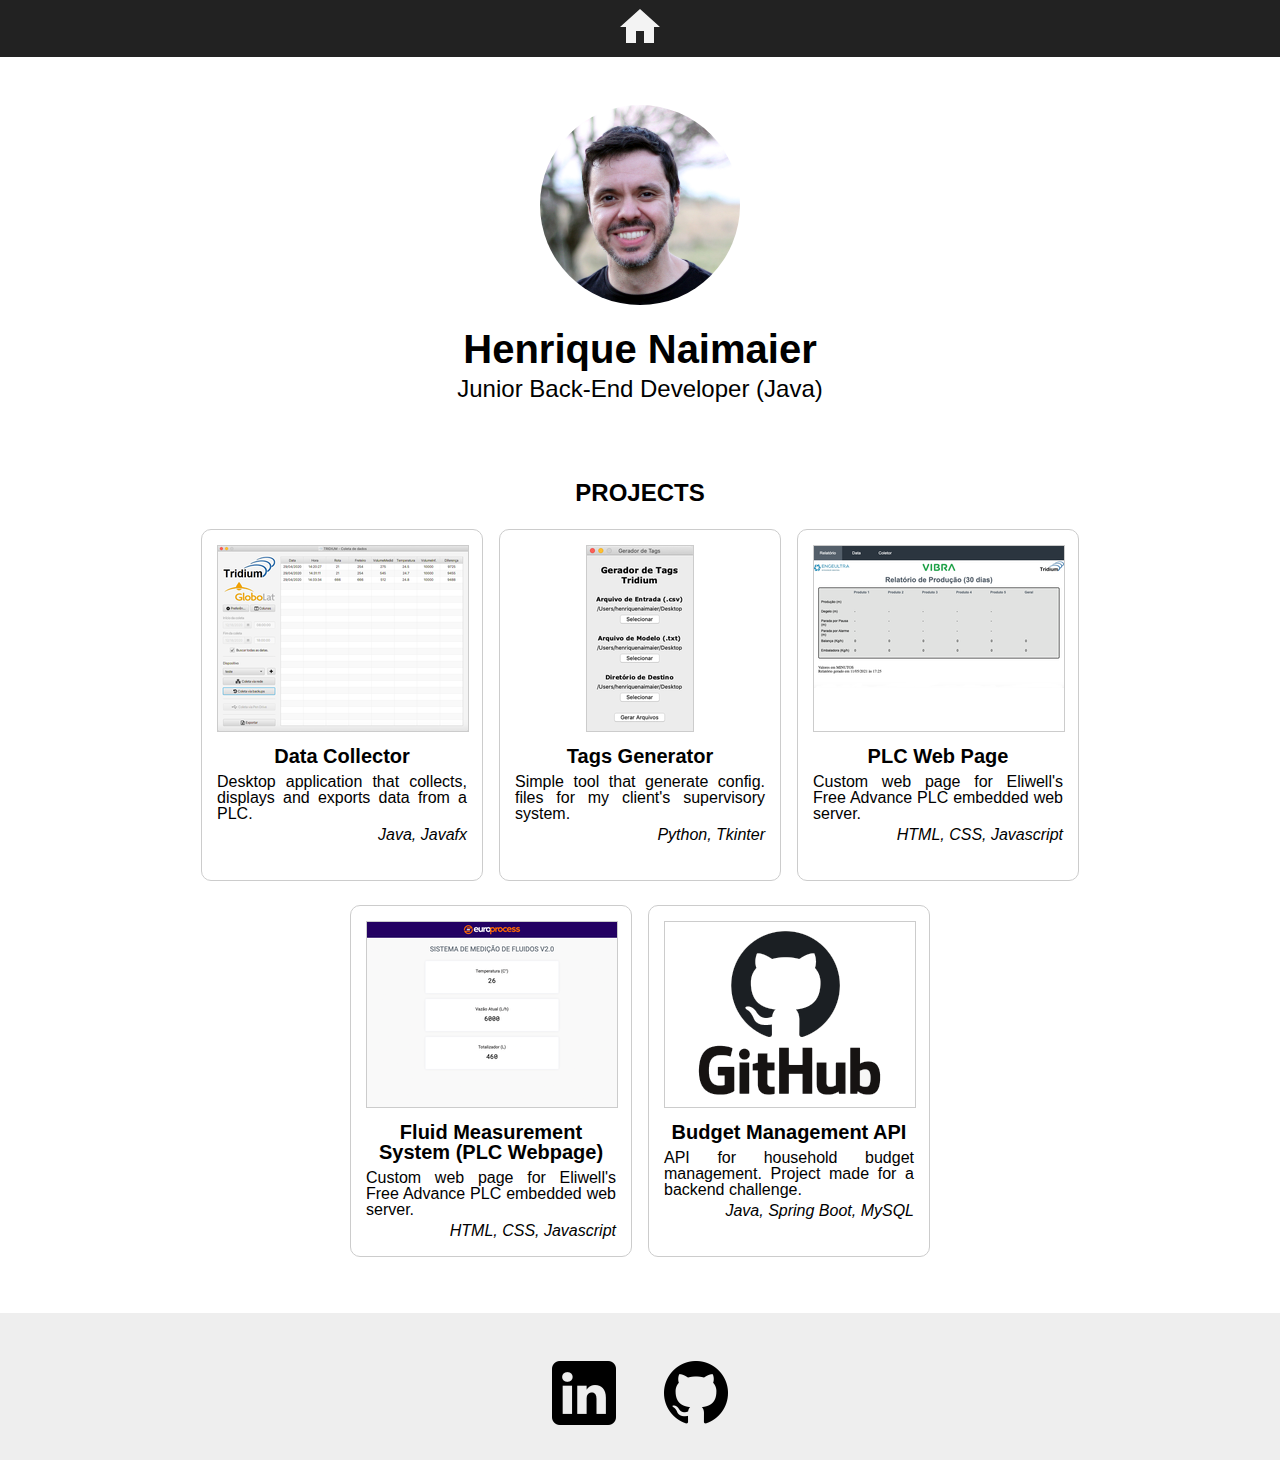
<file: index.html>
<!DOCTYPE html>
<html lang="en">
<head>
    <meta charset="UTF-8">
    <meta http-equiv="X-UA-Compatible" content="IE=edge">
    <meta name="viewport" content="width=device-width, initial-scale=1.0">
    <title>Henrique Naimaier</title>
    <link rel="stylesheet" href="css/reset.css">
    <link rel="stylesheet" href="css/base.css">
    <link rel="stylesheet" href="css/index.css">
</head>
<body>
    <header class="header container">
        <nav class="header__navigation">
            <ul>
                <li>
                    <a href="index.html">
                        <img src="img/iconfinder_home_326656.svg" alt="Home link" class="header__nav-icon">
                    </a>
                </li>
            </ul>
        </nav>
    </header>
    
    <main>
        <section class="profile container">
            <img id="profile__pic" src="img/IMG_0506.JPG" alt="My Picture" height="200px" width="200px">
            <h1 class="profile__title">Henrique Naimaier</h1>
            <p class="profile__subtitle">Junior Back-End Developer (Java)</p>
        </section>
        <section class="projects container">
            <h2 class="projects__title">PROJECTS</h2>
            <ul class="projects__project-list">
                <li>
                    <a href="coletor.html" class="projects__project-item">
                        <img src="img/collector/thumbnail.png" alt="Data Collector Screenshot" 
                            class="projects__project-image">
                        <h3 class="projects__project-title">Data Collector</h3>
                        <p class="projects__project-text">
                            Desktop application that collects, displays and exports data from a PLC.
                        </p>
                        <p class="projects__project-keywords">Java, Javafx</p>
                    </a>
                </li>
                <li>
                    <a href="tags-generator.html" class="projects__project-item">
                        <img src="img/tags-generator/thumbnail.png" alt="Tags Generator Screenshot" 
                            class="projects__project-image">
                        <h3 class="projects__project-title">Tags Generator</h3>
                        <p class="projects__project-text">
                            Simple tool that generate config. files for my client's supervisory system.
                        </p>
                        <p class="projects__project-keywords">Python, Tkinter</p>
                    </a>
                </li>
                <li>
                    <a href="plc-webpage.html" class="projects__project-item">
                        <img src="img/plc-webpage/thumbnail.png" alt="Imagem projeto" 
                            class="projects__project-image">
                        <h3 class="projects__project-title">PLC Web Page</h3>
                        <p class="projects__project-text">
                            Custom web page for Eliwell's Free Advance PLC embedded web server.
                        </p>
                        <p class="projects__project-keywords">HTML, CSS, Javascript</p>
                    </a>
                </li>
                <li>
                    <a href="europrocess-plc-webpage.html" class="projects__project-item">
                        <img src="img/europrocess-plc-webpage/thumbnail.png" alt="Imagem projeto" 
                            class="projects__project-image">
                        <h3 class="projects__project-title">Fluid Measurement System (PLC Webpage)</h3>
                        <p class="projects__project-text">
                            Custom web page for Eliwell's Free Advance PLC embedded web server.
                        </p>
                        <p class="projects__project-keywords">HTML, CSS, Javascript</p>
                    </a>
                </li>
                <li>
                    <a href="https://github.com/naimaier/alura-backend-challenge-08-2022" target="_blank" class="projects__project-item">
                        <img src="img/budget/github.png" alt="Data Collector Screenshot" 
                            class="projects__project-image">
                        <h3 class="projects__project-title">Budget Management API</h3>
                        <p class="projects__project-text">
                            API for household budget management. Project made for a backend challenge.
                        </p>
                        <p class="projects__project-keywords">Java, Spring Boot, MySQL</p>
                    </a>
                </li>
            </ul>
        </section>
    </main>

    <footer class="footer container">
        <ul class="footer__social-links">
            <li>
                <a href="https://www.linkedin.com/in/naimaier/" class="footer__social-item">
                    <img src="img/iconfinder_Rounded_Linkedin2_svg_5282542-64.png" alt="LinkedIn link">
                </a>
            </li>
            <li>
                <a href="https://github.com/naimaier" class="footer__social-item">
                    <img src="img/iconfinder_mark-github_298822-64.png" alt="Github link">
                </a>
            </li>
        </ul>
    </footer>
</body>
</html>
</file>
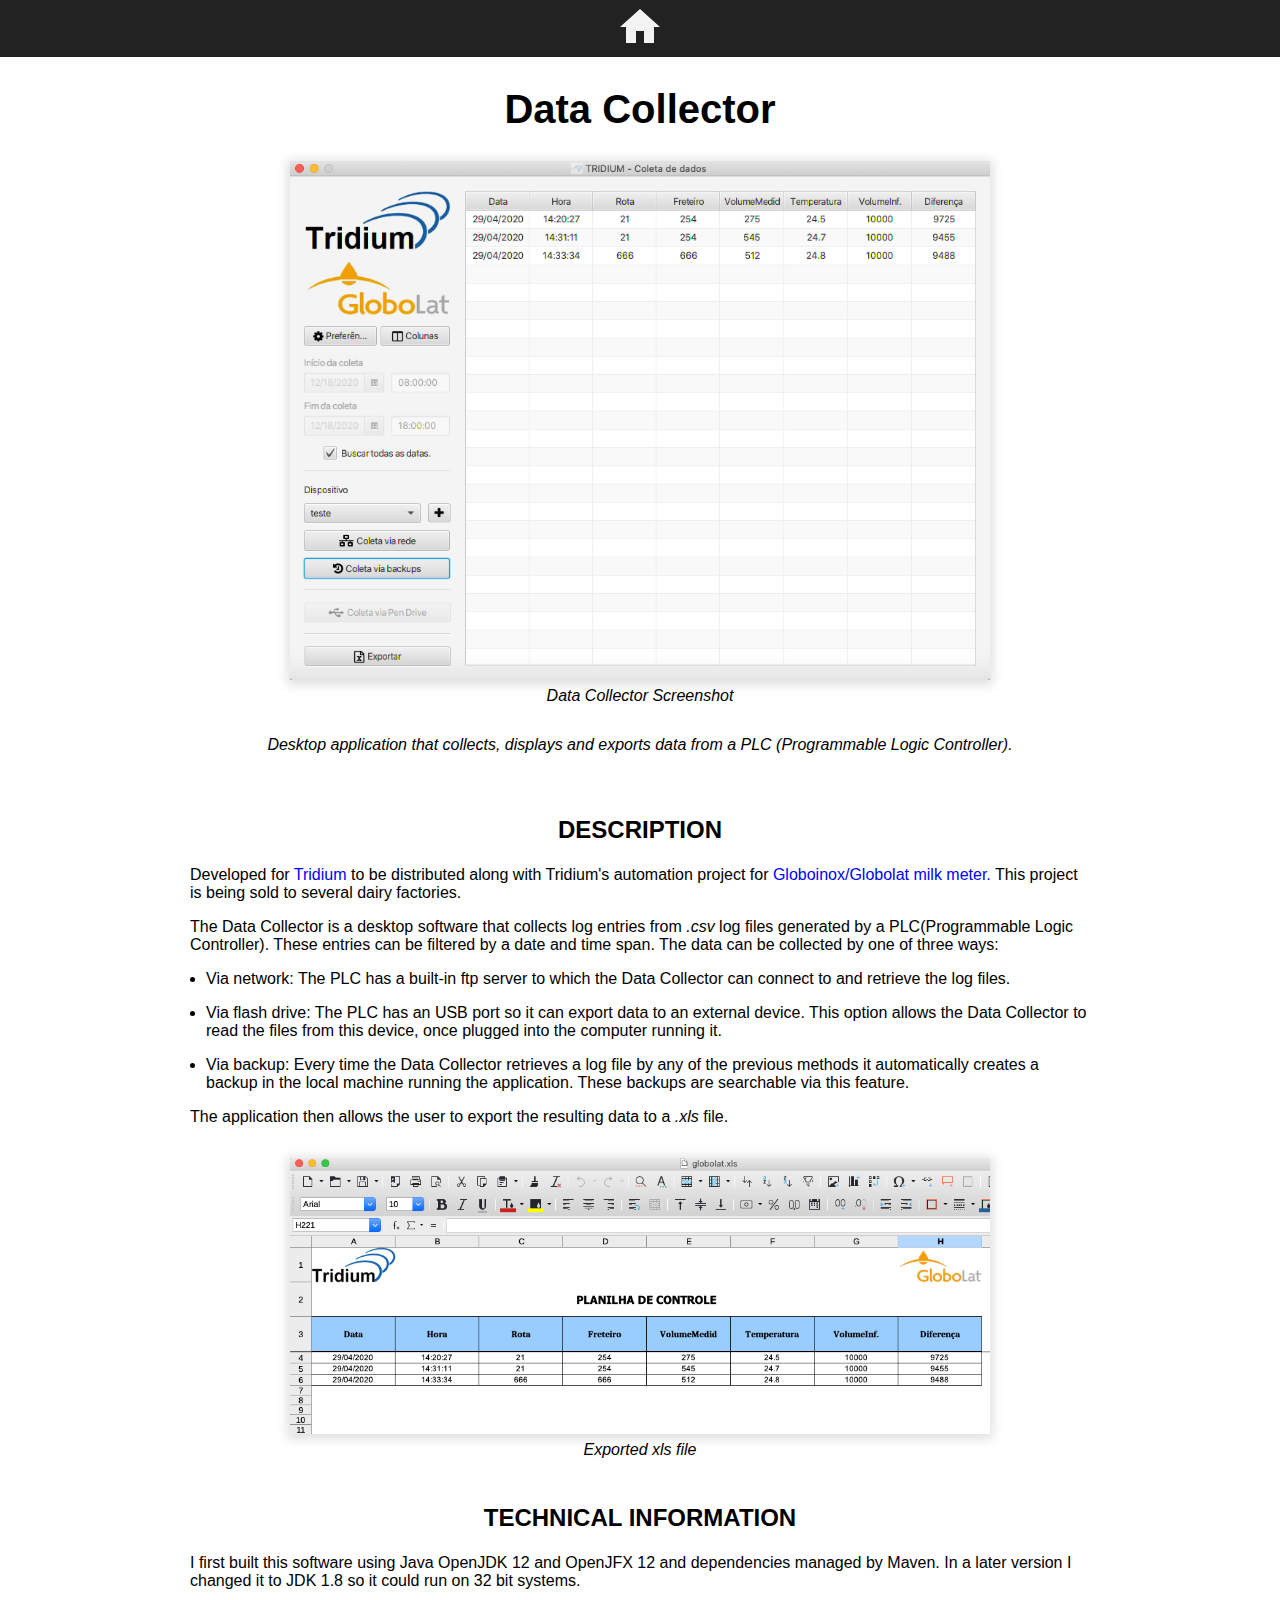
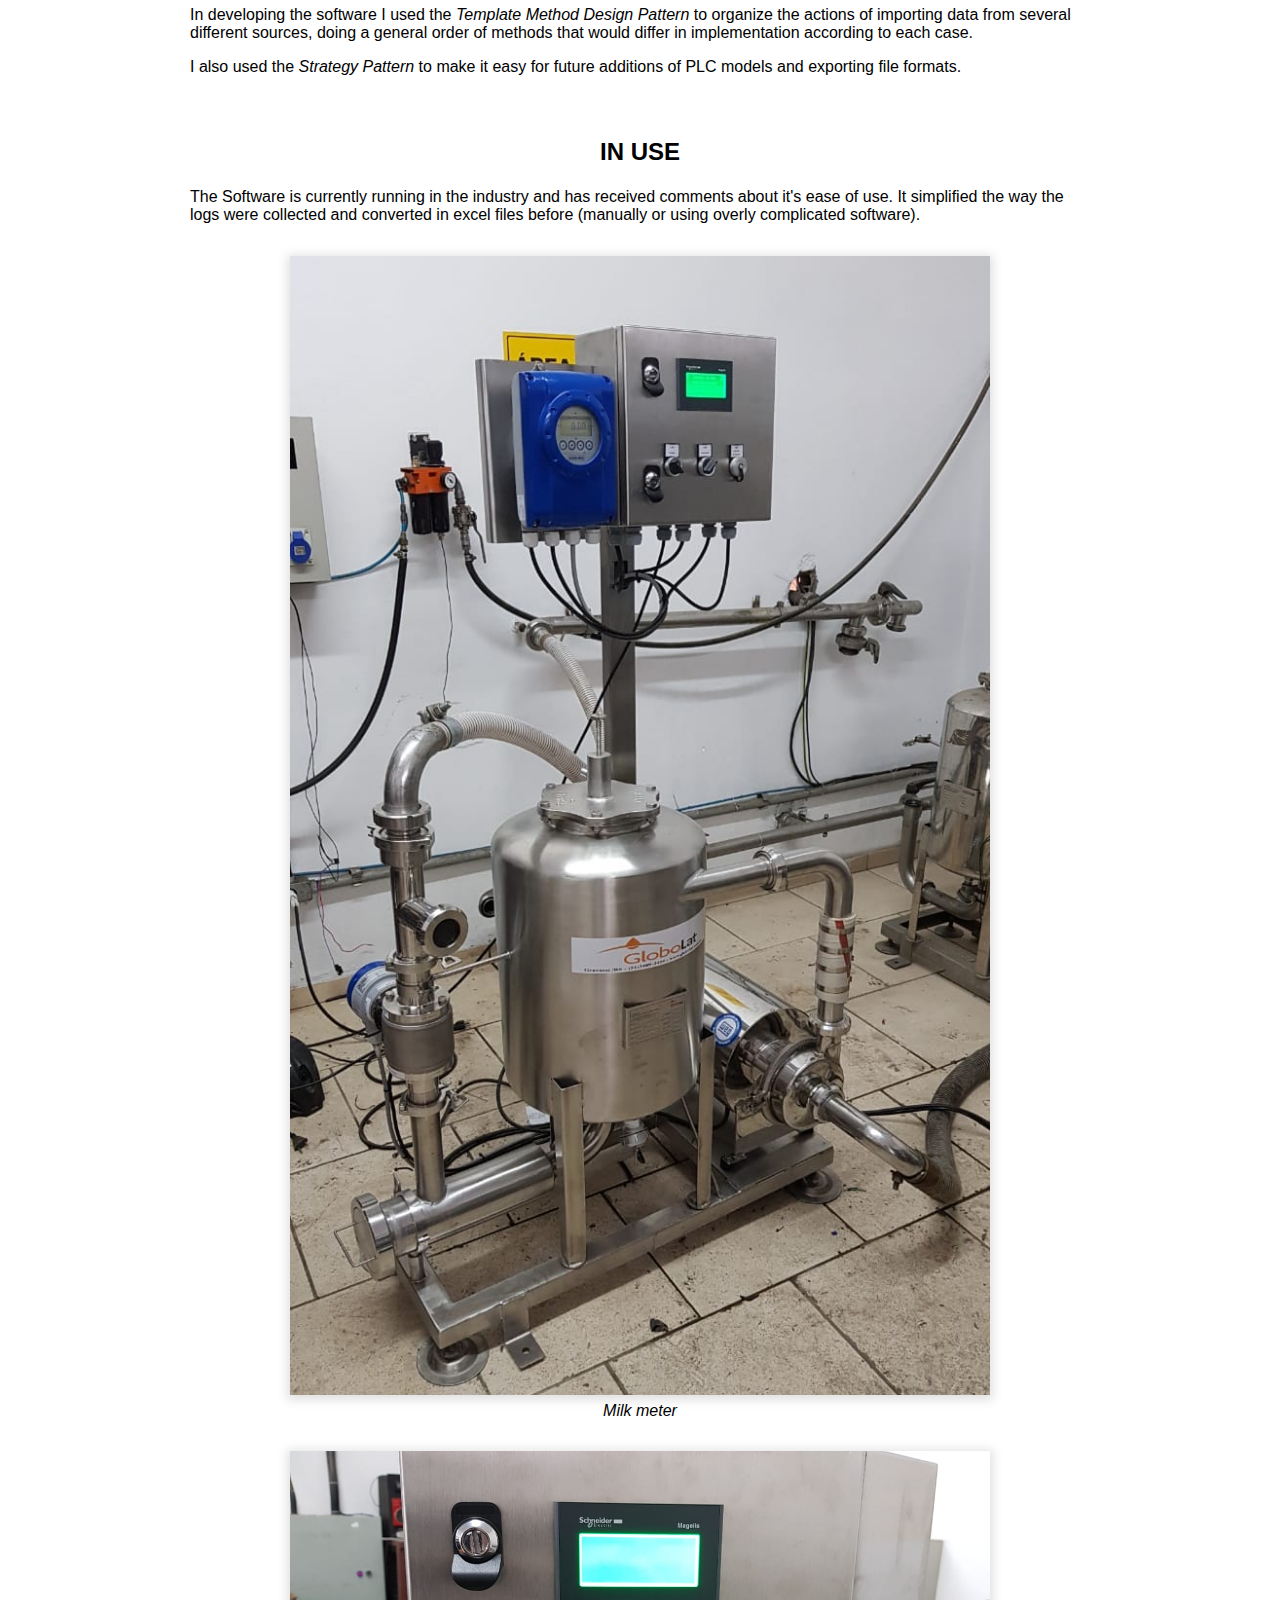
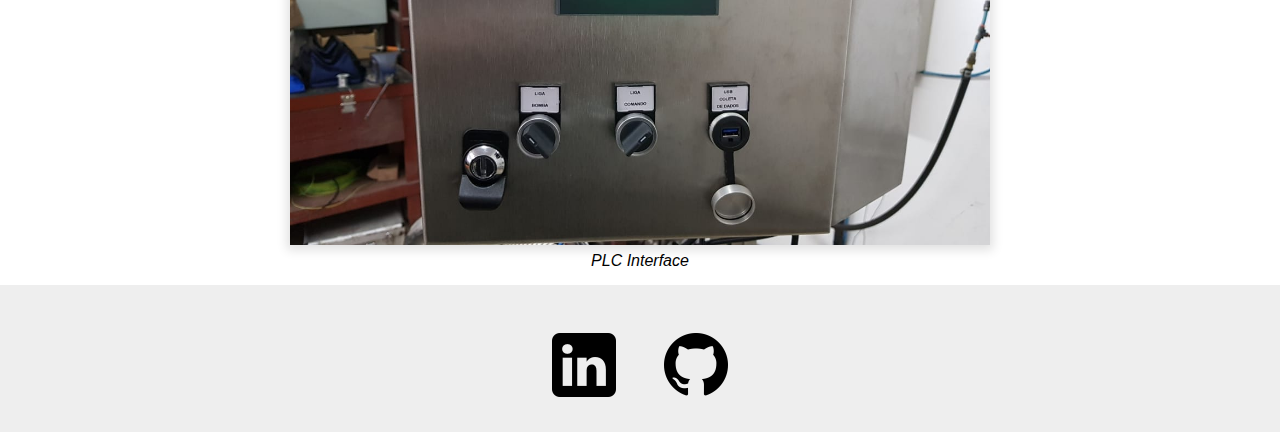
<file: coletor.html>
<!DOCTYPE html>
<html lang="en">
<head>
    <meta charset="UTF-8">
    <meta http-equiv="X-UA-Compatible" content="IE=edge">
    <meta name="viewport" content="width=device-width, initial-scale=1.0">
    <title>Data Collector</title>
    <link rel="stylesheet" href="css/reset.css">
    <link rel="stylesheet" href="css/base.css">
    <link rel="stylesheet" href="css/project.css">
</head>
<body>
    <header class="header container">
        <nav class="header__navigation">
            <ul>
                <li>
                    <a href="index.html">
                        <img src="img/iconfinder_home_326656.svg" alt="Home link" class="header__nav-icon">
                    </a>
                </li>
            </ul>
        </nav>
    </header>

    <main>
        <section class="project container">
            <h1 class="project__title">Data Collector</h1>
            <figure class="project__screenshot">
                <img src="img/collector/coletor.png" alt="Data Collector Screenshot" 
                    class="project__screenshot-image">
                <figcaption class="project__screenshot-caption">Data Collector Screenshot</figcaption>
            </figure>
            <p class="project__text project__summary">
                Desktop application that collects, displays and exports data from a <dfn>PLC</dfn> 
                (Programmable Logic Controller).
            </p>
        </section>

        <!-- Description -->
        <section class="project container">
            <h2 class="project__section-title">Description</h2>
            <p class="project__text">
                Developed for 
                <a href="http://www.tridium.com.br/" target="_blank" class="project__anchor">
                    Tridium
                </a>
                to be distributed along with Tridium's automation project for
                <a href="http://www.globoinox.com.br/index.php/2019/08/12/medidor-de-leite/" 
                    target="_blank" class="project__anchor">
                    Globoinox/Globolat milk meter.
                </a>
                This project is being sold to several dairy factories.
            </p>
            <p class="project__text">
                The Data Collector is a desktop software that collects log entries from <i>.csv</i> log files 
                generated by a PLC(Programmable Logic Controller). These entries can be filtered by a date and time span. 
                The data can be collected by one of three ways:
            </p>
            <ul class="project__list">
                <li class="project__text project__list__item">
                    Via network: The PLC has a built-in ftp server to which the Data Collector can connect to 
                    and retrieve the log files.
                </li>
                <li class="project__text project__list__item">
                    Via flash drive: The PLC has an USB port so it can export data to an external device. 
                    This option allows the Data Collector to read the files from this device, once plugged 
                    into the computer running it.
                </li>
                <li class="project__text project__list__item">
                    Via backup: Every time the Data Collector retrieves a log file by any of the previous 
                    methods it automatically creates a backup in the local machine running the application. 
                    These backups are searchable via this feature.
                </li>
            </ul>
            <p class="project__text">
                The application then allows the user to export the resulting data to a <i>.xls</i> file.
            </p>
            <figure class="project__screenshot">
                <img src="img/collector/coletor-xls.png" alt="Exported xls file" 
                class="project__screenshot-image">
                <figcaption class="project__screenshot-caption">Exported xls file</figcaption>
            </figure>
        </section>

        <!-- Technologies / What I've learned -->
        <section class="project container">
            <h2 class="project__section-title">Technical Information</h2>
            <p class="project__text">
                I first built this software using Java OpenJDK 12 and OpenJFX 12 and dependencies managed by
                Maven. In a later version I changed it to JDK 1.8 so it could run on 32 bit systems.
            </p>
            <p class="project__text">
                In developing the software I used the <i>Template Method Design Pattern</i> to organize the 
                actions of importing data from several different sources, doing a general order of methods 
                that would differ in implementation according to each case.
            </p>
            <p class="project__text">
                I also used the <i>Strategy Pattern</i> to make it easy for future additions of PLC models 
                and exporting file formats.
            </p>
        </section>

        <!-- In use / Results-->
        <section class="project container">
            <h2 class="project__section-title">In Use</h2>
            <p class="project__text">
                The Software is currently running in the industry and has received comments about it's 
                ease of use. It simplified the way the logs were collected and converted in excel 
                files before (manually or using overly complicated software).
            </p>
            <figure class="project__screenshot">
                <img src="img/collector/milk-meter.jpeg" alt="Milk meter" class="project__screenshot-image">
                <figcaption class="project__screenshot-caption">Milk meter</figcaption>
            </figure>
            <figure class="project__screenshot">
                <img src="img/collector/plc.jpeg" alt="PLC" class="project__screenshot-image">
                <figcaption class="project__screenshot-caption">PLC Interface</figcaption>
            </figure>
        </section>
    </main>

    <footer class="footer container">
        <ul class="footer__social-links">
            <li>
                <a href="https://www.linkedin.com/in/naimaier/" class="footer__social-item">
                    <img src="img/iconfinder_Rounded_Linkedin2_svg_5282542-64.png" alt="LinkedIn link">
                </a>
            </li>
            <li>
                <a href="https://github.com/naimaier" class="footer__social-item">
                    <img src="img/iconfinder_mark-github_298822-64.png" alt="Github link">
                </a>
            </li>
        </ul>
    </footer>
</body>
</html>
</file>
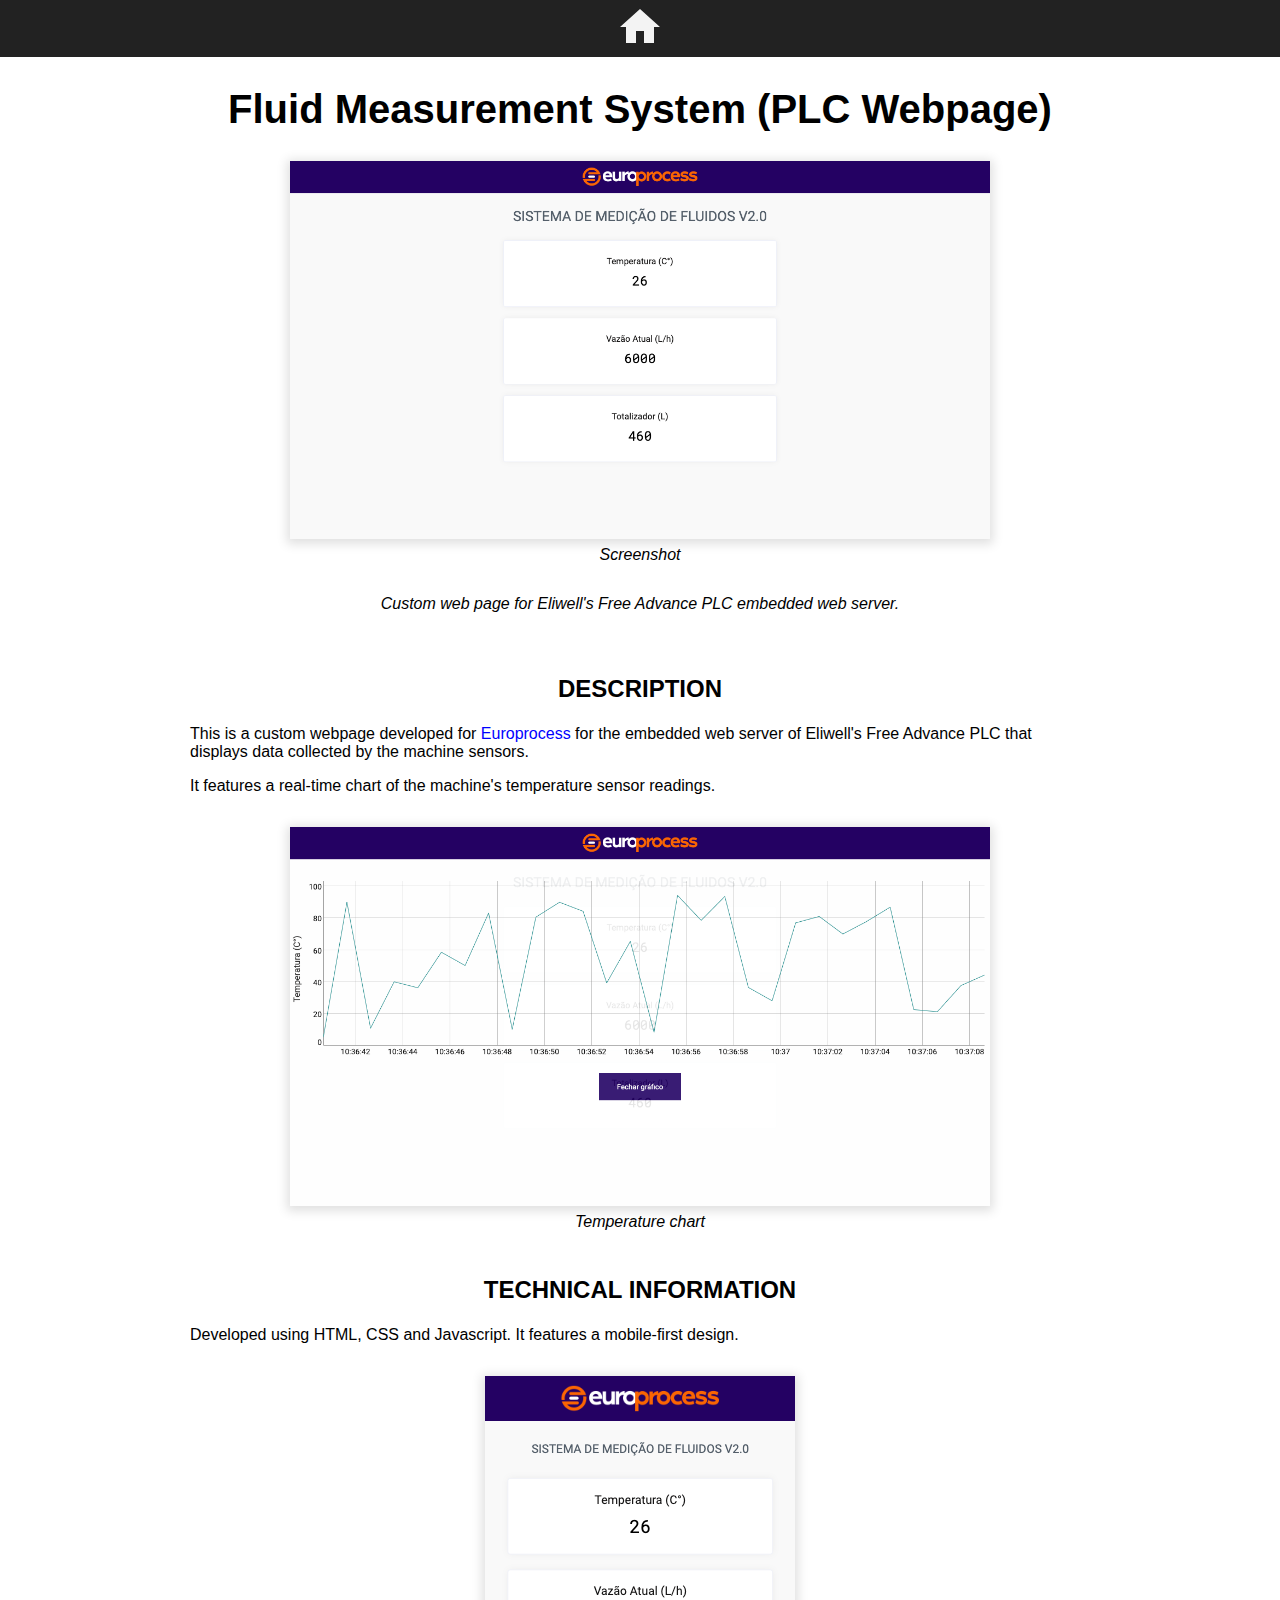
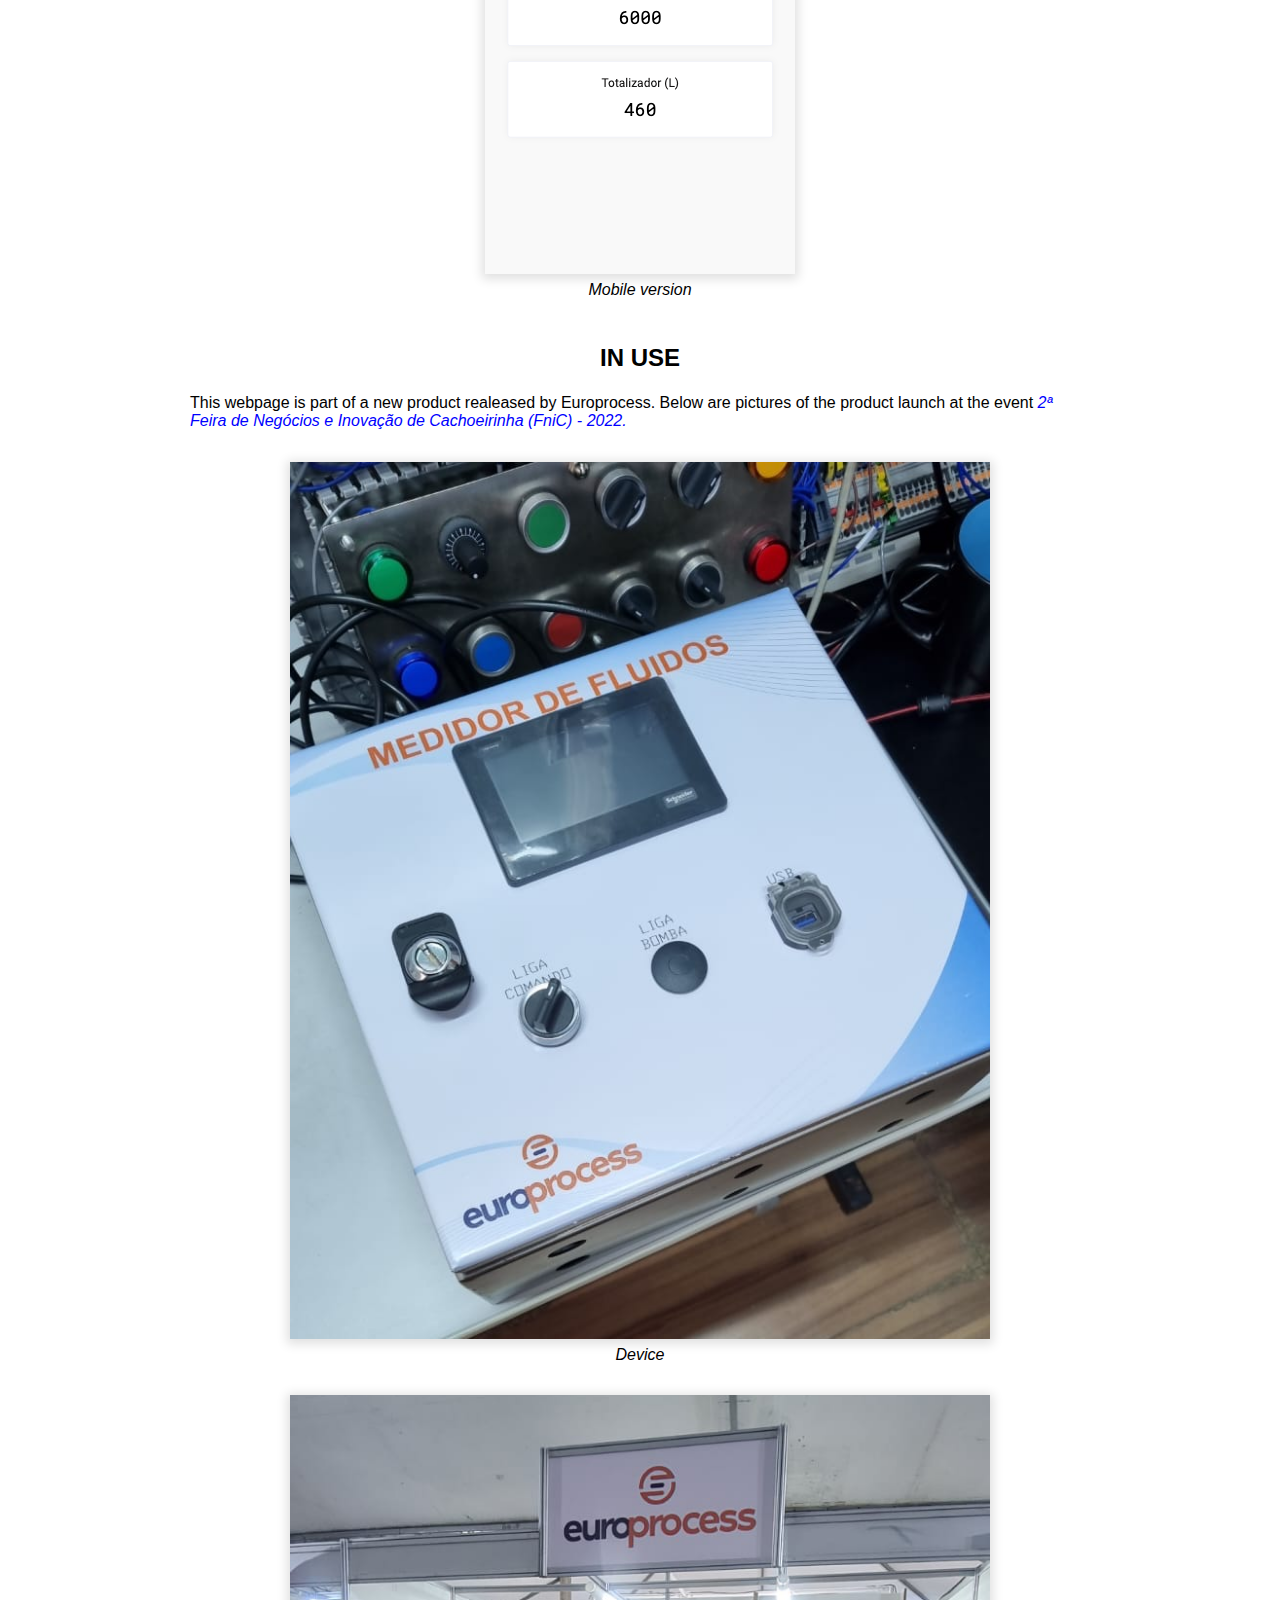
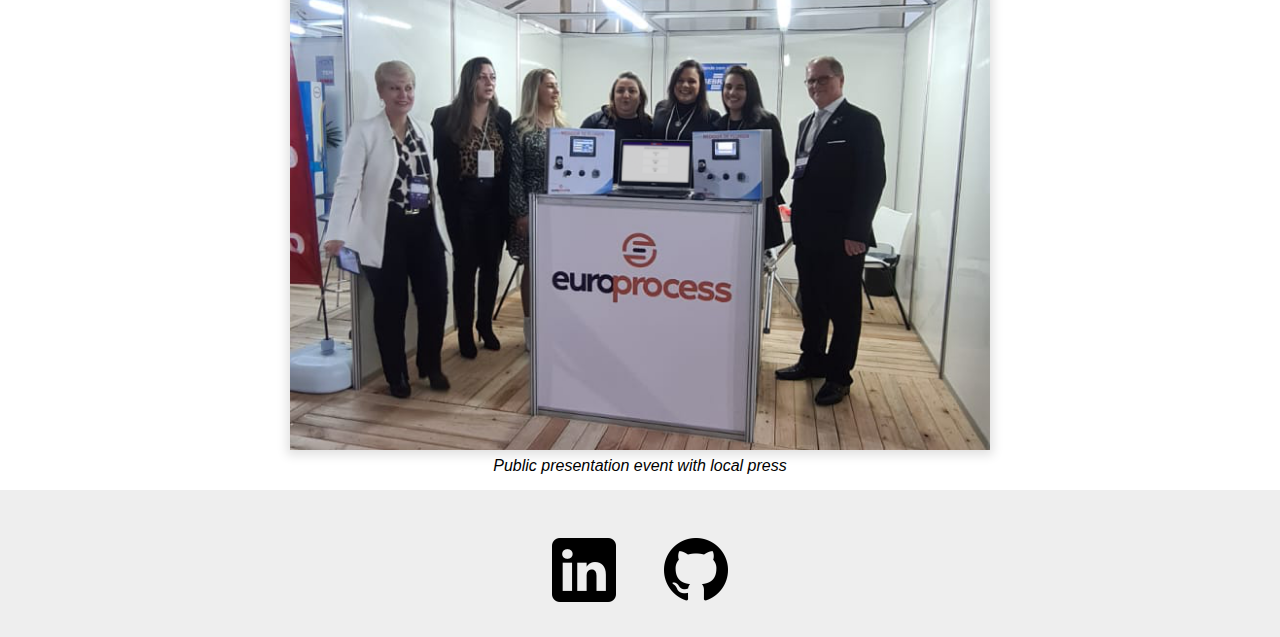
<file: europrocess-plc-webpage.html>
<!DOCTYPE html>
<html lang="en">
<head>
    <meta charset="UTF-8">
    <meta http-equiv="X-UA-Compatible" content="IE=edge">
    <meta name="viewport" content="width=device-width, initial-scale=1.0">
    <title>Fluid Measurement System (PLC Webpage)</title>
    <link rel="stylesheet" href="css/reset.css">
    <link rel="stylesheet" href="css/base.css">
    <link rel="stylesheet" href="css/project.css">
</head>
<body>
    <header class="header container">
        <nav class="header__navigation">
            <ul>
                <li>
                    <a href="index.html">
                        <img src="img/iconfinder_home_326656.svg" alt="Home link" class="header__nav-icon">
                    </a>
                </li>
            </ul>
        </nav>
    </header>

    <main>
        <section class="project container">
            <h1 class="project__title">Fluid Measurement System (PLC Webpage)</h1>
            <figure class="project__screenshot">
                <img src="img/europrocess-plc-webpage/screenshot.png" alt="PLC Webpage Screenshot" class="project__screenshot-image">
                <figcaption class="project__screenshot-caption">Screenshot</figcaption>
                <p class="project__text project__summary">
                    Custom web page for Eliwell's Free Advance PLC embedded web server.
                </p>
            </figure>
        </section>

        <!-- Description -->
        <section class="project container">
            <h2 class="project__section-title">Description</h2>
            <p class="project__text">
                This is a custom webpage developed for 
                <a href="https://europrocess.com.br/" target="_blank" class="project__anchor">
                    Europrocess
                </a>
                for the embedded web server of Eliwell's Free Advance PLC that 
                displays data collected by the machine sensors.
            </p>
            <p class="project__text">
                It features a real-time chart of the machine's temperature sensor readings.
            </p>
            <figure class="project__screenshot">
                <img src="img/europrocess-plc-webpage/chart.png" alt="Temperature chart" class="project__screenshot-image">
                <figcaption class="project__screenshot-caption">Temperature chart</figcaption>
            </figure>
        </section>

        <!-- Technologies / What I've learned -->
        <section class="project container">
            <h2 class="project__section-title">Technical Information</h2>
            <p class="project__text">
                Developed using HTML, CSS and Javascript. It features a mobile-first design.
            </p>
            <figure class="project__screenshot">
                <img src="img/europrocess-plc-webpage/mobile.png" alt="Mobile version" class="project__screenshot-image">
                <figcaption class="project__screenshot-caption">Mobile version</figcaption>
            </figure>
        </section>

        <!-- In use / Results-->
        <section class="project container">
            <h2 class="project__section-title">In Use</h2>
            <p class="project__text">
                This webpage is part of a new product realeased by Europrocess. Below are pictures of the product launch at the event <a href="https://fnic.com.br/" target="_blank" class="project__anchor"><i>2ª Feira de Negócios e Inovação de Cachoeirinha (FniC) - 2022.</i></a>
            </p>
            <figure class="project__screenshot">
                <img src="img/europrocess-plc-webpage/device.jpeg" alt="Engeultra website" class="project__screenshot-image">
                <figcaption class="project__screenshot-caption">Device</figcaption>
            </figure>
            <figure class="project__screenshot">
                <img src="img/europrocess-plc-webpage/presentation.png" alt="Engeultra website" class="project__screenshot-image">
                <figcaption class="project__screenshot-caption">Public presentation event with local press</figcaption>
            </figure>
        </section>
    </main>

    <footer class="footer container">
        <ul class="footer__social-links">
            <li>
                <a href="https://www.linkedin.com/in/naimaier/" class="footer__social-item">
                    <img src="img/iconfinder_Rounded_Linkedin2_svg_5282542-64.png" alt="LinkedIn link">
                </a>
            </li>
            <li>
                <a href="https://github.com/naimaier" class="footer__social-item">
                    <img src="img/iconfinder_mark-github_298822-64.png" alt="Github link">
                </a>
            </li>
        </ul>
    </footer>
</body>
</html>
</file>
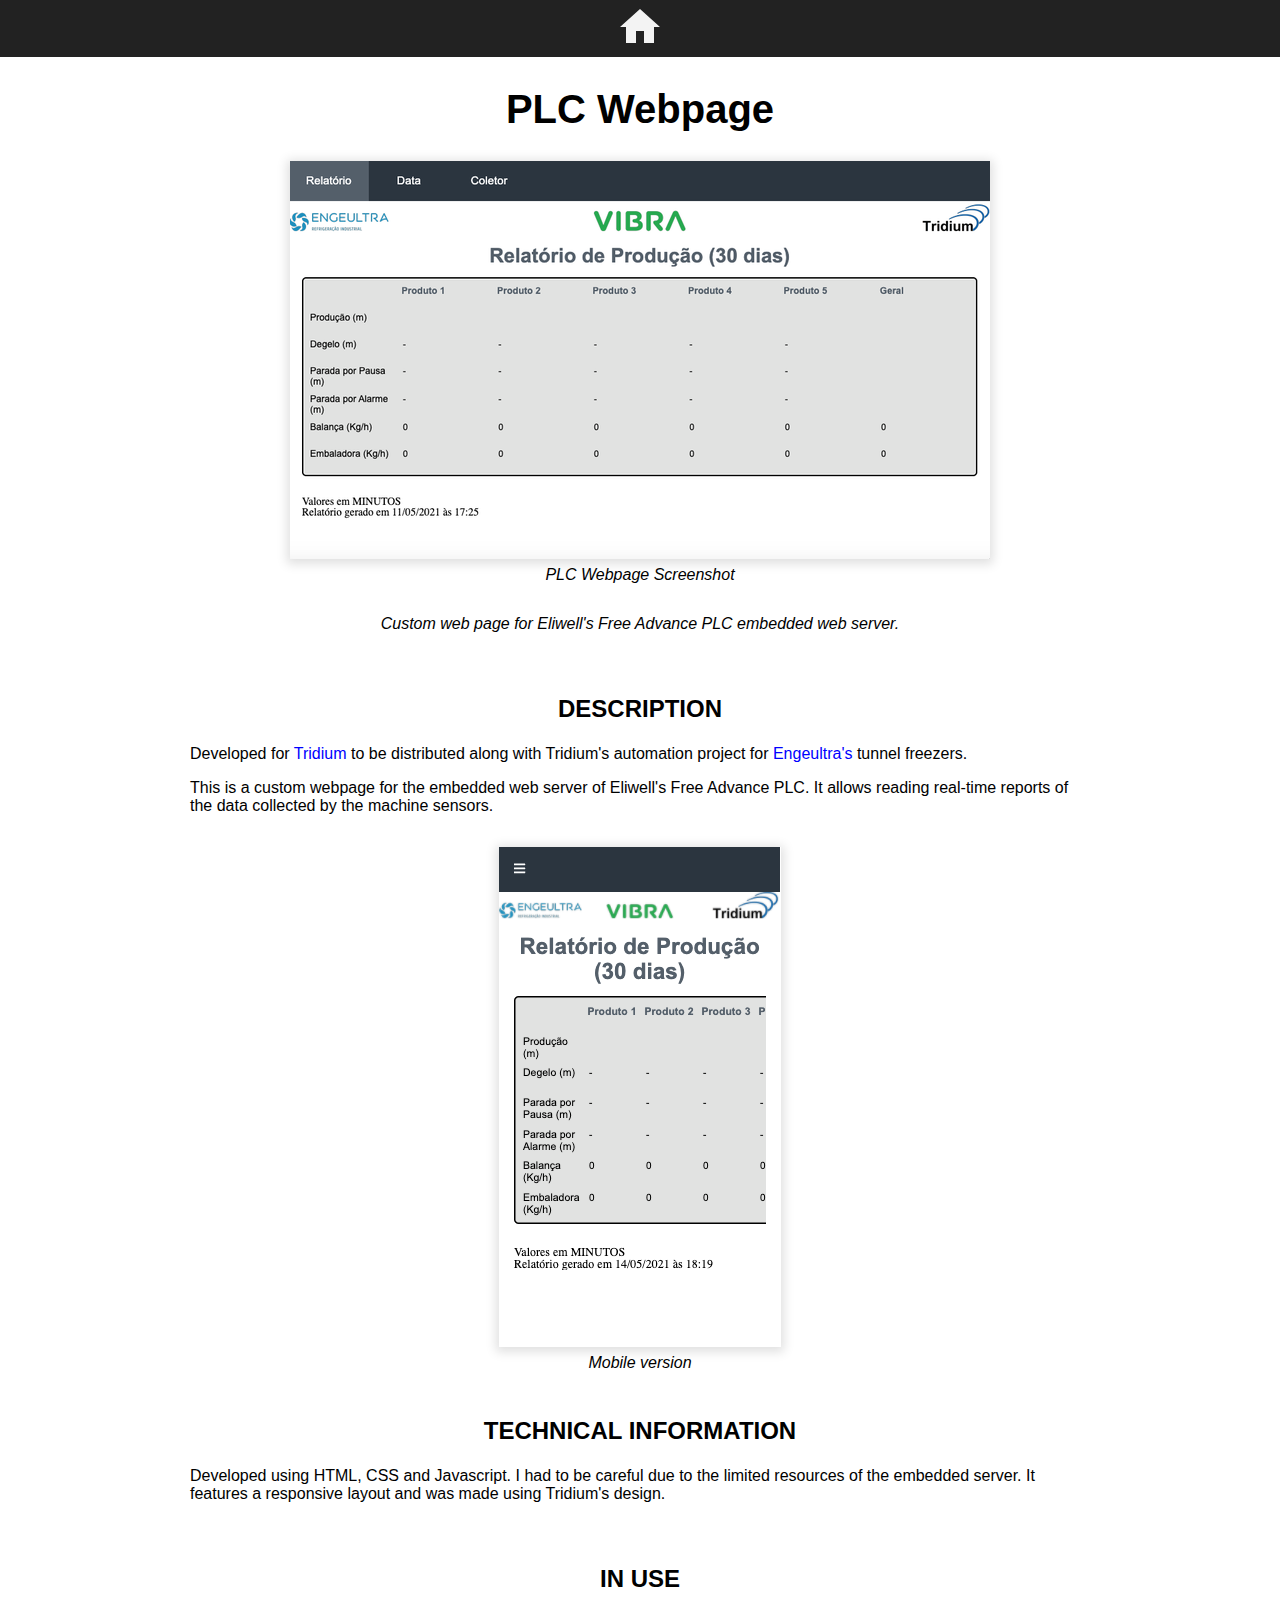
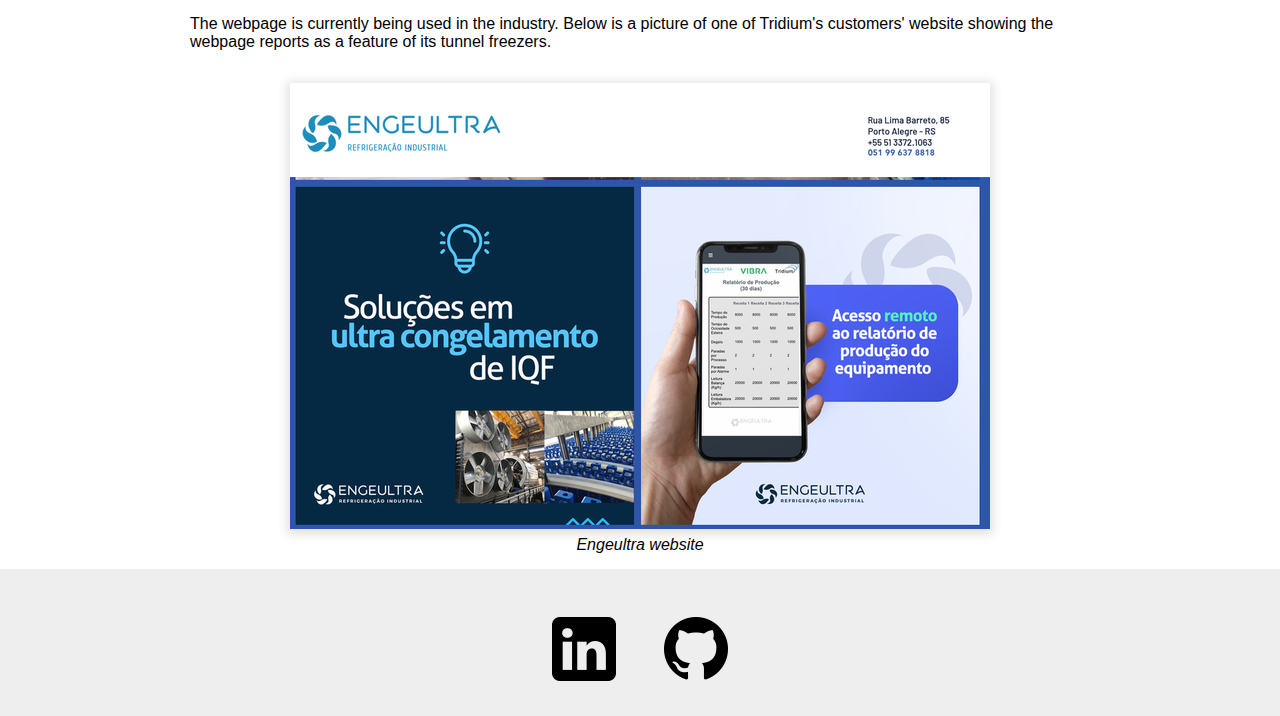
<file: plc-webpage.html>
<!DOCTYPE html>
<html lang="en">
<head>
    <meta charset="UTF-8">
    <meta http-equiv="X-UA-Compatible" content="IE=edge">
    <meta name="viewport" content="width=device-width, initial-scale=1.0">
    <title>PLC Webpage</title>
    <link rel="stylesheet" href="css/reset.css">
    <link rel="stylesheet" href="css/base.css">
    <link rel="stylesheet" href="css/project.css">
</head>
<body>
    <header class="header container">
        <nav class="header__navigation">
            <ul>
                <li>
                    <a href="index.html">
                        <img src="img/iconfinder_home_326656.svg" alt="Home link" class="header__nav-icon">
                    </a>
                </li>
            </ul>
        </nav>
    </header>

    <main>
        <section class="project container">
            <h1 class="project__title">PLC Webpage</h1>
            <figure class="project__screenshot">
                <img src="img/plc-webpage/screenshot.png" alt="PLC Webpage Screenshot" class="project__screenshot-image">
                <figcaption class="project__screenshot-caption">PLC Webpage Screenshot</figcaption>
                <p class="project__text project__summary">
                    Custom web page for Eliwell's Free Advance PLC embedded web server.
                </p>
            </figure>
        </section>

        <!-- Description -->
        <section class="project container">
            <h2 class="project__section-title">Description</h2>
            <p class="project__text">
                Developed for 
                <a href="http://www.tridium.com.br/" target="_blank" class="project__anchor">
                    Tridium
                </a>
                to be distributed along with Tridium's automation project for <a href="https://www.engeultra.com/" target="_blank" class="project__anchor">Engeultra's</a> tunnel freezers.
            </p>
            <p class="project__text">
                This is a custom webpage for the embedded web server of Eliwell's Free Advance PLC. It allows reading real-time reports of the data collected by the machine sensors.
            </p>
            <figure class="project__screenshot">
                <img src="img/plc-webpage/mobile.png" alt="Mobile version" class="project__screenshot-image">
                <figcaption class="project__screenshot-caption">Mobile version</figcaption>
            </figure>
        </section>

        <!-- Technologies / What I've learned -->
        <section class="project container">
            <h2 class="project__section-title">Technical Information</h2>
            <p class="project__text">
                Developed using HTML, CSS and Javascript. I had to be careful due to the limited resources of the embedded server. It features a responsive layout and was made using Tridium's design.
            </p>
        </section>

        <!-- In use / Results-->
        <section class="project container">
            <h2 class="project__section-title">In Use</h2>
            <p class="project__text">
                The webpage is currently being used in the industry. Below is a picture of one of Tridium's customers' website showing the webpage reports as a feature of its tunnel freezers.
            </p>
            <figure class="project__screenshot">
                <img src="img/plc-webpage/engeultra-website.png" alt="Engeultra website" class="project__screenshot-image">
                <figcaption class="project__screenshot-caption">Engeultra website</figcaption>
            </figure>
        </section>
    </main>

    <footer class="footer container">
        <ul class="footer__social-links">
            <li>
                <a href="https://www.linkedin.com/in/naimaier/" class="footer__social-item">
                    <img src="img/iconfinder_Rounded_Linkedin2_svg_5282542-64.png" alt="LinkedIn link">
                </a>
            </li>
            <li>
                <a href="https://github.com/naimaier" class="footer__social-item">
                    <img src="img/iconfinder_mark-github_298822-64.png" alt="Github link">
                </a>
            </li>
        </ul>
    </footer>
</body>
</html>
</file>
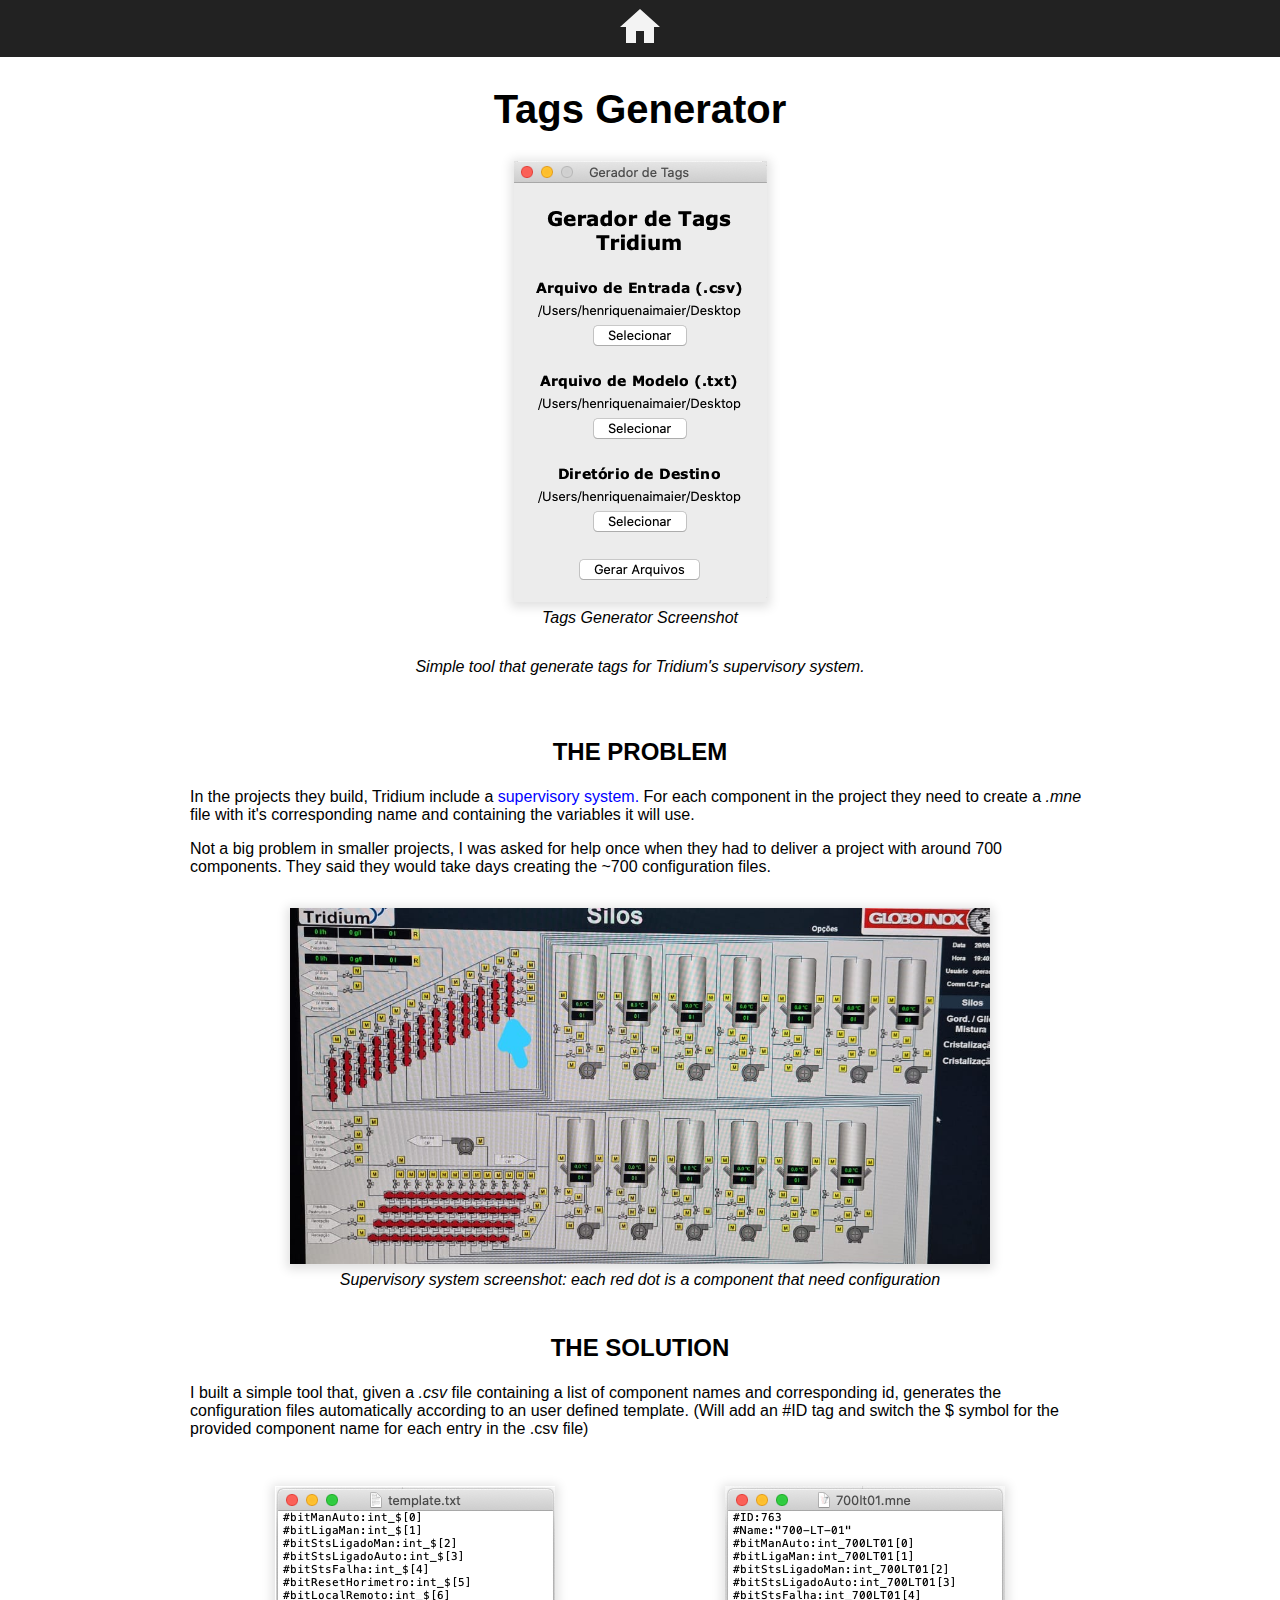
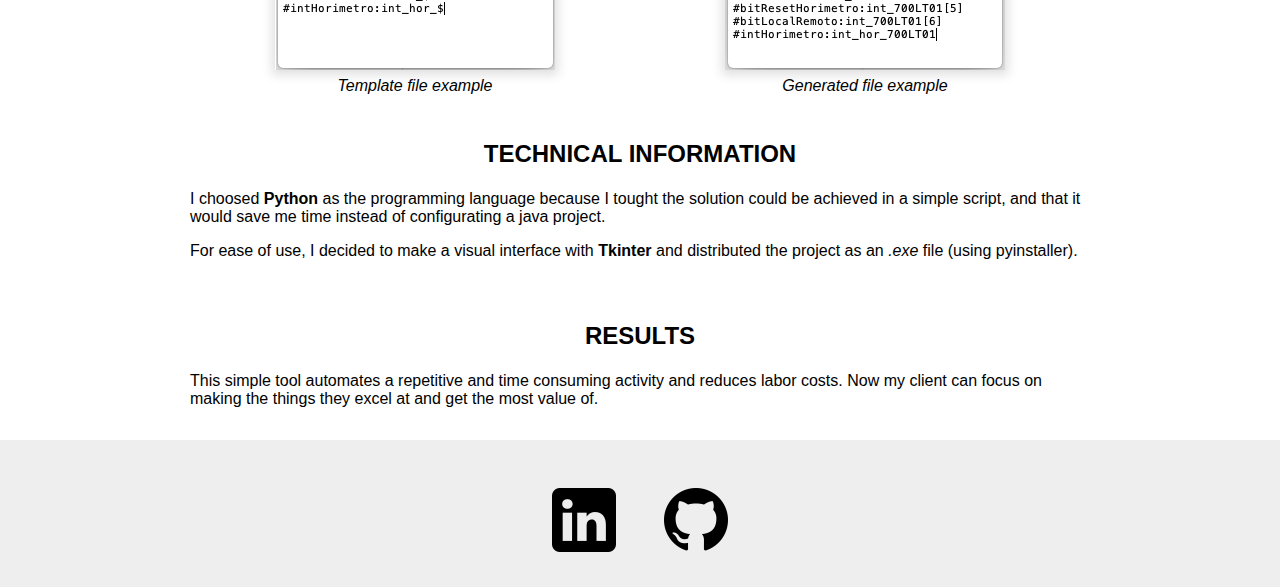
<file: tags-generator.html>
<!DOCTYPE html>
<html lang="en">
<head>
    <meta charset="UTF-8">
    <meta http-equiv="X-UA-Compatible" content="IE=edge">
    <meta name="viewport" content="width=device-width, initial-scale=1.0">
    <title>Tags Generator</title>
    <link rel="stylesheet" href="css/reset.css">
    <link rel="stylesheet" href="css/base.css">
    <link rel="stylesheet" href="css/project.css">
</head>
<body>
    <header class="header container">
        <nav class="header__navigation">
            <ul>
                <li>
                    <a href="index.html">
                        <img src="img/iconfinder_home_326656.svg" alt="Home link" class="header__nav-icon">
                    </a>
                </li>
            </ul>
        </nav>
    </header>

    <main>
        <section class="project container">
            <h1 class="project__title">Tags Generator</h1>
            <figure class="project__screenshot">
                <img src="img/tags-generator/tags-generator-screenshot.png" alt="Data Collector Screenshot" 
                    class="project__screenshot-image">
                <figcaption class="project__screenshot-caption">Tags Generator Screenshot</figcaption>
            </figure>
            <p class="project__text project__summary">
                Simple tool that generate tags for Tridium's supervisory system.
            </p>
        </section>

        <!-- Description -->
        <section class="project container">
            <h2 class="project__section-title">The Problem</h2>
            <p class="project__text">
                In the projects they build, Tridium include a 
                <a href="https://en.wikipedia.org/wiki/SCADA" target="_blank" class="project__anchor">
                    supervisory system.
                </a>
                For each component in the project they need to create a <i>.mne</i> file with it's corresponding 
                name and containing the variables it will use.
            </p>
            <p class="project__text">
                Not a big problem in smaller projects, I was asked for help once when they had to deliver a 
                project with around 700 components. They said they would take days creating the ~700 
                configuration files.
            </p>
            <figure class="project__screenshot">
                <img src="img/tags-generator/supervisory.jpg" alt="Supervisory system Screenshot" 
                    class="project__screenshot-image">
                <figcaption class="project__screenshot-caption">
                    Supervisory system screenshot: each red dot is a component that need configuration
                </figcaption>
            </figure>
        </section>

        <section class="project container">
            <h2 class="project__section-title">The Solution</h2>
            <p class="project__text">
                I built a simple tool that, given a <i>.csv</i> file containing a list of component names and 
                corresponding id, generates the configuration files automatically according to an user defined 
                template. (Will add an #ID tag and switch the $ symbol for the provided component name for each entry in the .csv file)
            </p>
            <ul class="project__figure-list">
                <li>
                    <figure class="project__screenshot">
                        <img src="img/tags-generator/template-file.png" alt="Template file example" 
                            class="project__screenshot-image">
                        <figcaption class="project__screenshot-caption">
                            Template file example
                        </figcaption>
                    </figure>
                </li>
                <li>
                    <figure class="project__screenshot">
                        <img src="img/tags-generator/output-file.png" alt="Generated file example" 
                            class="project__screenshot-image">
                        <figcaption class="project__screenshot-caption">
                            Generated file example
                        </figcaption>
                    </figure>
                </li>
            </ul>
        </section>

        <!-- Technologies / What I've learned -->
        <section class="project container">
            <h2 class="project__section-title">Technical Information</h2>
            <p class="project__text">
                I choosed <b>Python</b> as the programming language because I tought the solution could be achieved 
                in a simple script, and that it would save me time instead of configurating a java project.
            </p>
            <p class="project__text">
                For ease of use, I decided to make a visual interface with <b>Tkinter</b> and distributed the project 
                as an <i>.exe</i> file (using pyinstaller).
            </p>
        </section>

        <!-- In use / Results-->
        <section class="project container">
            <h2 class="project__section-title">Results</h2>
            <p class="project__text">
                This simple tool automates a repetitive and time consuming activity and reduces labor costs.
                Now my client can focus on making the things they excel at and get the most value of.
            </p>
        </section>
    </main>

    <footer class="footer container">
        <ul class="footer__social-links">
            <li>
                <a href="https://www.linkedin.com/in/naimaier/" class="footer__social-item">
                    <img src="img/iconfinder_Rounded_Linkedin2_svg_5282542-64.png" alt="LinkedIn link">
                </a>
            </li>
            <li>
                <a href="https://github.com/naimaier" class="footer__social-item">
                    <img src="img/iconfinder_mark-github_298822-64.png" alt="Github link">
                </a>
            </li>
        </ul>
    </footer>
</body>
</html>
</file>
<file: css/base.css>
body {
    font-family: 'Open Sans', sans-serif;
}

i {
    font-style: italic;
}

b {
    font-weight: bold;
}

.container {
    padding-left: 6%;
    padding-right: 6%;
}

.header {
    background-color: #222;
    padding-top: .5rem;
    padding-bottom: .5rem;
}

.header__navigation {
    text-align: center;
}

.header__nav-icon {
    width: 40px;  
    opacity: 95%;
}

.footer {
    display: flex;
    flex-direction: column;
    align-items: center;
    background-color: #EEE;

    padding-top: 3rem;
    padding-bottom: 2rem;
}

.footer__social-links {
    display: flex;
}

.footer__social-item {
    padding: 1.5rem;
}

@media screen and (min-width: 1024px) {
    .container {
        padding-left: calc((100% - 900px) / 2);
        padding-right: calc((100% - 900px) / 2);
    }
}
</file>
<file: css/index.css>
.profile {
    padding-top: 3rem;
    padding-bottom: 2rem;
}

#profile__pic {
    border-radius: 50%;
    display: block;
    margin-left: auto;
    margin-right: auto;
}

.profile__title {
    text-align: center;
    font-size: 2.5rem;
    font-weight: bold;

    margin-top: 1.5rem;
}

.profile__subtitle {
    text-align: center;
    font-size: 1.5rem;
    font-weight: 300;
    margin-top: 0.5rem;
}

.projects {
    padding-top: 3rem;
    padding-bottom: 2rem;
}

.projects__title {
    text-align: center;
    font-size: 1.5rem;
    font-weight: bold;
    margin-bottom: 1.5rem;
}

.projects__project-list {
    display: flex;
    flex-wrap: wrap;
    justify-content: space-evenly;
    /* flex-direction: column; */
    /* align-items: center; */
}

.projects__project-item {
    display: block;
    border: 1px solid #ccc;
    border-radius: 10px;
    padding: 15px;
    margin-bottom: 1.5rem;
    text-align: center;

    width: 250px;
    height: 320px;
}

.projects__project-image {
    max-width: 250px;
    max-height: 185px;
    border: 1px solid #ccc;
}

.projects__project-title {
    margin-top: .7rem;
    font-size: 1.25rem;
    font-weight: bold;
}

.projects__project-text {
    text-align: justify;
    font-size: 1rem;
    font-weight: 200;
    margin-top: 0.5rem;
}

.projects__project-keywords {
    font-size: 1rem;
    font-weight: 200;
    font-style: italic;
    text-align: right;
    margin-top: .3rem;
}

@media screen and (min-width: 1024px) {
    .projects__project-list {
        flex-direction: row;
        justify-content: center;
        align-items: flex-end;
    }
    .projects__project-item {
        margin-left: 8px;
        margin-right: 8px;
    }
}
</file>
<file: css/project.css>
.project {
    padding-top: 2rem;
    padding-bottom: 1rem;
}

.project__title {
    text-align: center;
    font-size: 2.5rem;
    font-weight: bold;
    margin-bottom: 2rem;
}

.project__screenshot {
    display: flex;
    flex-direction: column;
    align-items: center;
    margin-top: 2rem;
}

.project__screenshot-image {
    max-width: 100vw;
    box-shadow: 0 2px 10px 3px #00000020;
    margin-bottom: .5rem;
}

.project__screenshot-caption {
    font-style: italic;
}

.project__section-title {
    font-weight: bold;
    text-transform: uppercase;
    font-size: 1.5rem;
    text-align: center;
    margin-bottom: 1.5rem;
}

.project__summary {
    text-align: center;
    font-style: italic;
    margin-top: 2rem;
}

.project__text {
    line-height: normal;
    margin-bottom: 1rem;
}

.project__anchor {
    color: blue;
}

.project__list {
    list-style: disc;
}

.project__list__item {
    margin-left: 1rem;
}

.project__figure-list {
    display: flex;
    flex-direction: column;
}

@media screen and (min-width: 1024px) {
    .project__screenshot-image {
        max-width: 700px;
    }

    .project__figure-list {
        display: flex;
        flex-direction: row;
        justify-content: space-around;
    }
}
</file>
